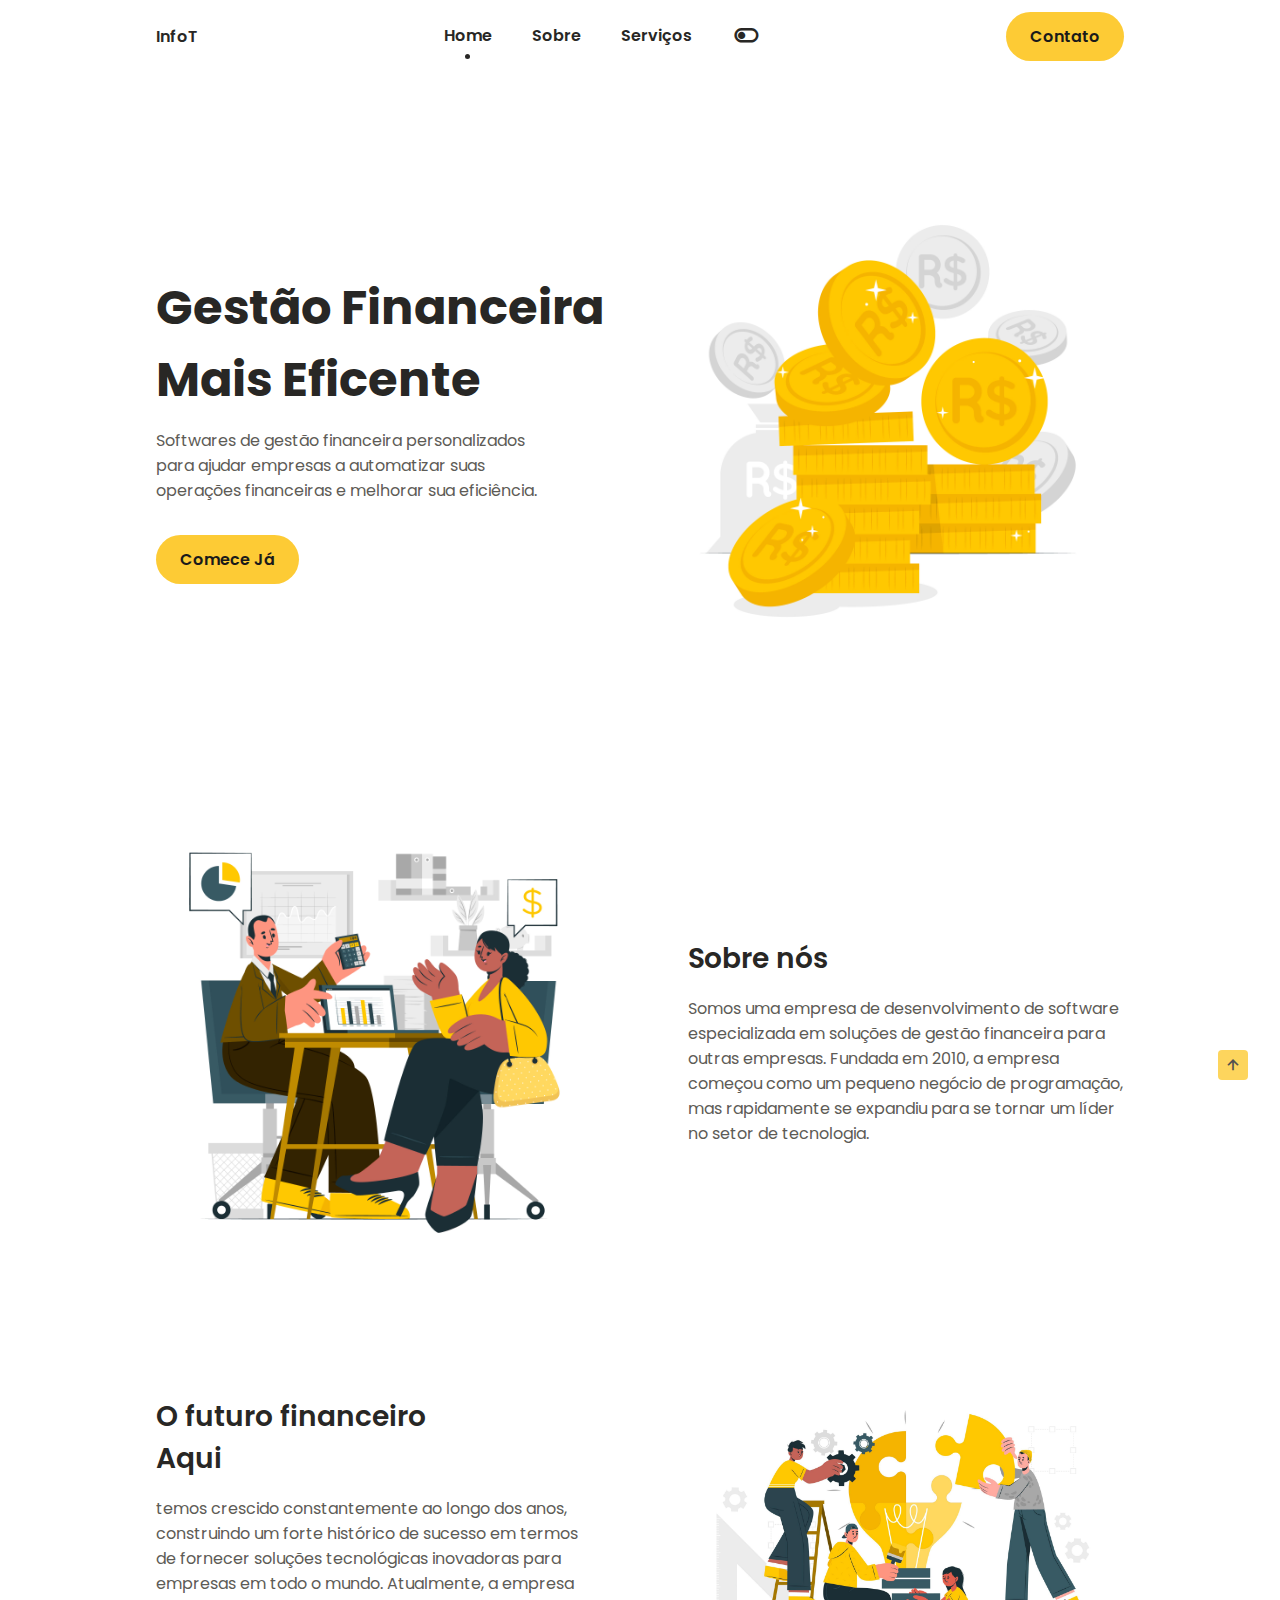
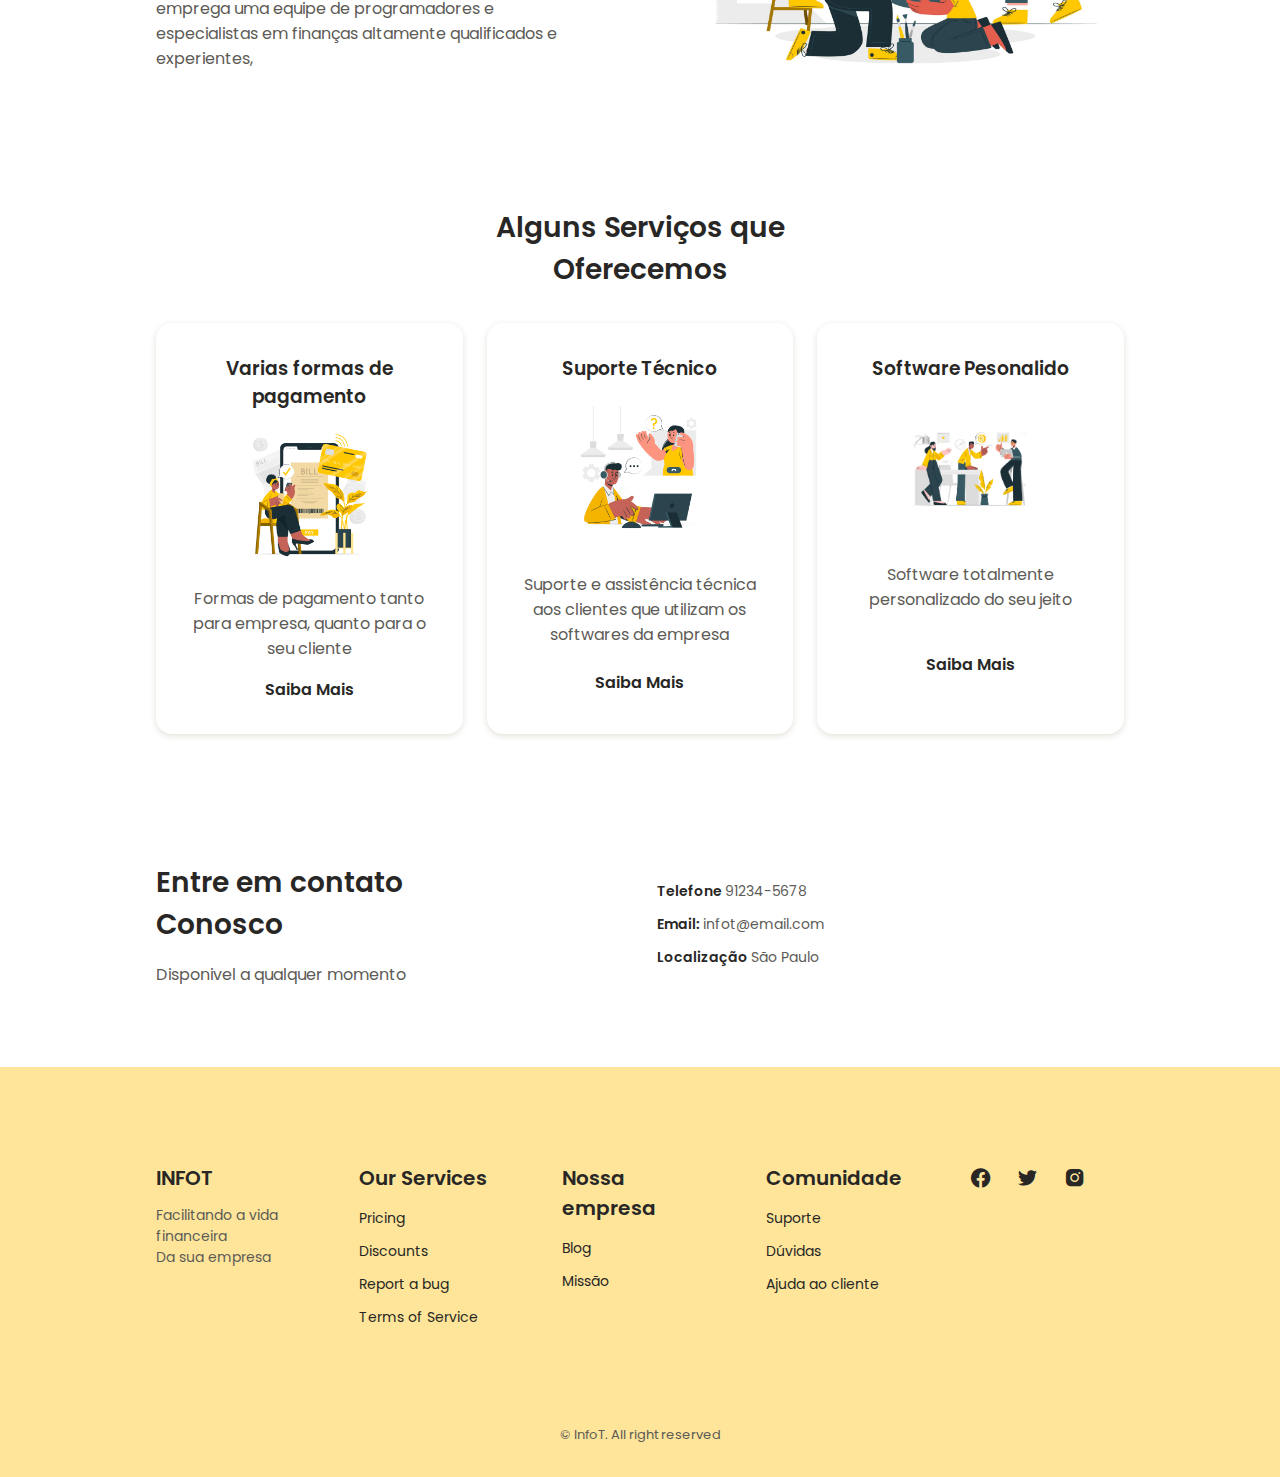
<file: Projeto INFOT- 3 semestre/index.html>
<!DOCTYPE html>
    <html lang="pt-br">
    <head>
        <meta charset="UTF-8">
        <meta name="viewport" content="width=device-width, initial-scale=1.0">

        <!--=============== BOXICONS ===============-->
        <link rel="stylesheet" href="https://cdn.jsdelivr.net/npm/boxicons@latest/css/boxicons.min.css">

        <!--=============== CSS ===============-->
        <link rel="stylesheet" href="assets/css/styles.css">

        <title>InfoT</title>
    </head>
    <body>
        <!--=============== HEADER ===============-->
        <header class="header" id="header">
            <nav class="nav container">
                <a href="#" class="nav__logo">InfoT</a>

                <div class="nav__menu" id="nav-menu">
                    <ul class="nav__list">
                        <li class="nav__item">
                            <a href="#home" class="nav__link active-link">Home</a>
                        </li>
                        <li class="nav__item">
                            <a href="#about" class="nav__link">Sobre</a>
                        </li>
                        <li class="nav__item">
                            <a href="#services" class="nav__link">Serviços</a>
                        </li>

                        <i class='bx bx-toggle-left change-theme' id="theme-button"></i>
                    </ul>
                </div>

                <div class="nav__toggle" id="nav-toggle">
                    <i class='bx bx-grid-alt'></i>
                </div>

                <a href="contact.html" class="button button__header">Contato</a>
            </nav>
        </header>

        <main class="main">
            <!--=============== HOME ===============-->
            <section class="home section" id="home">
                <div class="home__container container grid">
                    <img src="assets/img/moedas_real.jpg" class="svg__img svg__color home__img" viewBox="0 0 554 325" xmlns="http://www.w3.org/2000/svg">
                        
                    <div class="home__data">
                        <h1 class="home__title">Gestão Financeira<br> Mais Eficente</h1>
                        <p class="home__description">Softwares de gestão financeira personalizados para ajudar empresas a automatizar suas operações financeiras e melhorar sua eficiência.</p>

                        <a href="#" class="button">Comece Já</a>

                    </div>   
                </div>
            </section>

            <!--=============== ABOUT ===============-->
            <section class="about section container" id="about">
                <div class="about__container grid">
                    <div class="about__data">
                        <h2 class="section__title-center">Sobre nós</h2>
                        <p class="about__description">Somos uma empresa de desenvolvimento de software especializada em soluções de gestão financeira para outras empresas. Fundada em 2010, a empresa começou como um pequeno negócio de programação, mas rapidamente se expandiu para se tornar um líder no setor de tecnologia.
                        </p>
                    </div>

                    <img src="assets/img/negocios.jpg" class="svg__img svg__color about__img" viewBox="0 0 312 236" xmlns="http://www.w3.org/2000/svg">
 
                </div>
            </section>

            <!--=============== SECURITY ===============-->
            <section class="security section container">
                <div class="security__container grid">
                    <div class="security__data">
                        <h2 class="section__title-center">O futuro financeiro <br> Aqui</h2>
                        <p class="security__description">temos crescido constantemente ao longo dos anos, construindo um forte histórico de sucesso em termos de fornecer soluções tecnológicas inovadoras para empresas em todo o mundo. Atualmente, a empresa emprega uma equipe de programadores e especialistas em finanças altamente qualificados e experientes,
                        </p>
                    </div>

                    <img src="assets/img/lampada_ideia.jpg" class="svg__img svg__color" viewBox="0 0 312 221" xmlns="http://www.w3.org/2000/svg">
                        
                </div>
            </section>

            <!--=============== SERVICES ===============-->
            <section class="services section container" id="services">
                <h2 class="section__title">Alguns Serviços que <br> Oferecemos</h2>
                <div class="services__container grid">
                    <div class="services__data">
                        <h3 class="services__subtitle">Varias formas de pagamento</h3>
                        <img src="assets/img/cartão.jpg" class="svg__color services__img" viewBox="0 0 135 94" xmlns="http://www.w3.org/2000/svg">
                           
                        <p class="services__description">Formas de pagamento tanto para empresa, quanto para o seu cliente</p>
                        <div>
                            <a href="#" class="button button-link">Saiba Mais</a>
                        </div>
                    </div>

                    <div class="services__data">
                        <h3 class="services__subtitle">Suporte Técnico</h3>
                        <img src="assets/img/suporte.jpg" class="svg__color services__img" viewBox="0 0 129 94" xmlns="http://www.w3.org/2000/svg">
                            
                        <p class="services__description">Suporte e assistência técnica aos clientes que utilizam os softwares da empresa</p>
                        <div>
                            <a href="#" class="button button-link">Saiba Mais</a>
                        </div>
                    </div>

                    <div class="services__data">
                        <h3 class="services__subtitle">Software Pesonalido</h3>
                        <img src="assets/img/personalizado.jpg" class="svg__color services__img" viewBox="0 0 121 94" xmlns="http://www.w3.org/2000/svg">
                            
                        <p class="services__description">Software totalmente personalizado do seu jeito</p>
                        <div>
                            <a href="#" class="button button-link">Saiba Mais</a>
                        </div>
                    </div>
                </div>
            </section>


            <!--=============== CONTACT US ===============-->
            <section class="contact section container" id="contact">
                <div class="contact__container grid">
                    <div class="contact__content">
                        <h2 class="section__title-center">Entre em contato <br> Conosco</h2>
                        <p class="contact__description">Disponivel a qualquer momento</p>
                    </div>

                    <ul class="contact__content grid">
                        <li class="contact__address">Telefone <span class="contact__information">91234-5678</span></li>
                        <li class="contact__address">Email:  <span class="contact__information">infot@email.com</span></li>
                        <li class="contact__address">Localização <span class="contact__information">São Paulo</span></li>
                    </ul>

                </div>
            </section>
        </main>

        <!--=============== FOOTER ===============-->
        <footer class="footer section">
            <div class="footer__container container grid">
                <div class="footer__content">
                    <a href="#" class="footer__logo">INFOT</a>
                    <p class="footer__description">Facilitando a vida financeira <br> Da sua empresa</p>
                </div>

                <div class="footer__content">
                    <h3 class="footer__title">Our Services</h3>
                    <ul class="footer__links">
                        <li><a href="#" class="footer__link">Pricing </a></li>
                        <li><a href="#" class="footer__link">Discounts</a></li>
                        <li><a href="#" class="footer__link">Report a bug</a></li>
                        <li><a href="#" class="footer__link">Terms of Service</a></li>
                    </ul>
                </div>

                <div class="footer__content">
                    <h3 class="footer__title">Nossa empresa</h3>
                    <ul class="footer__links">
                        <li><a href="#" class="footer__link">Blog</a></li>
                        <li><a href="#" class="footer__link">Missão</a></li>
                    </ul>
                </div>

                <div class="footer__content">
                    <h3 class="footer__title">Comunidade</h3>
                    <ul class="footer__links">
                        <li><a href="#" class="footer__link">Suporte</a></li>
                        <li><a href="#" class="footer__link">Dúvidas</a></li>
                        <li><a href="#" class="footer__link">Ajuda ao cliente</a></li>
                    </ul>
                </div>

                <div class="footer__social">
                    <a href="#" class="footer__social-link"><i class='bx bxl-facebook-circle '></i></a>
                    <a href="#" class="footer__social-link"><i class='bx bxl-twitter'></i></a>
                    <a href="#" class="footer__social-link"><i class='bx bxl-instagram-alt'></i></a>
                </div>
            </div>

            <p class="footer__copy">&#169; InfoT. All right reserved</p>
        </footer>

        <!--=============== SCROLL UP ===============-->
        <a href="#" class="scrollup" id="scroll-up">
            <i class='bx bx-up-arrow-alt scrollup__icon'></i>
        </a>

        <!--=============== MAIN JS ===============-->
        <script src="assets/js/main.js"></script>
    </body>
</html>
</file>
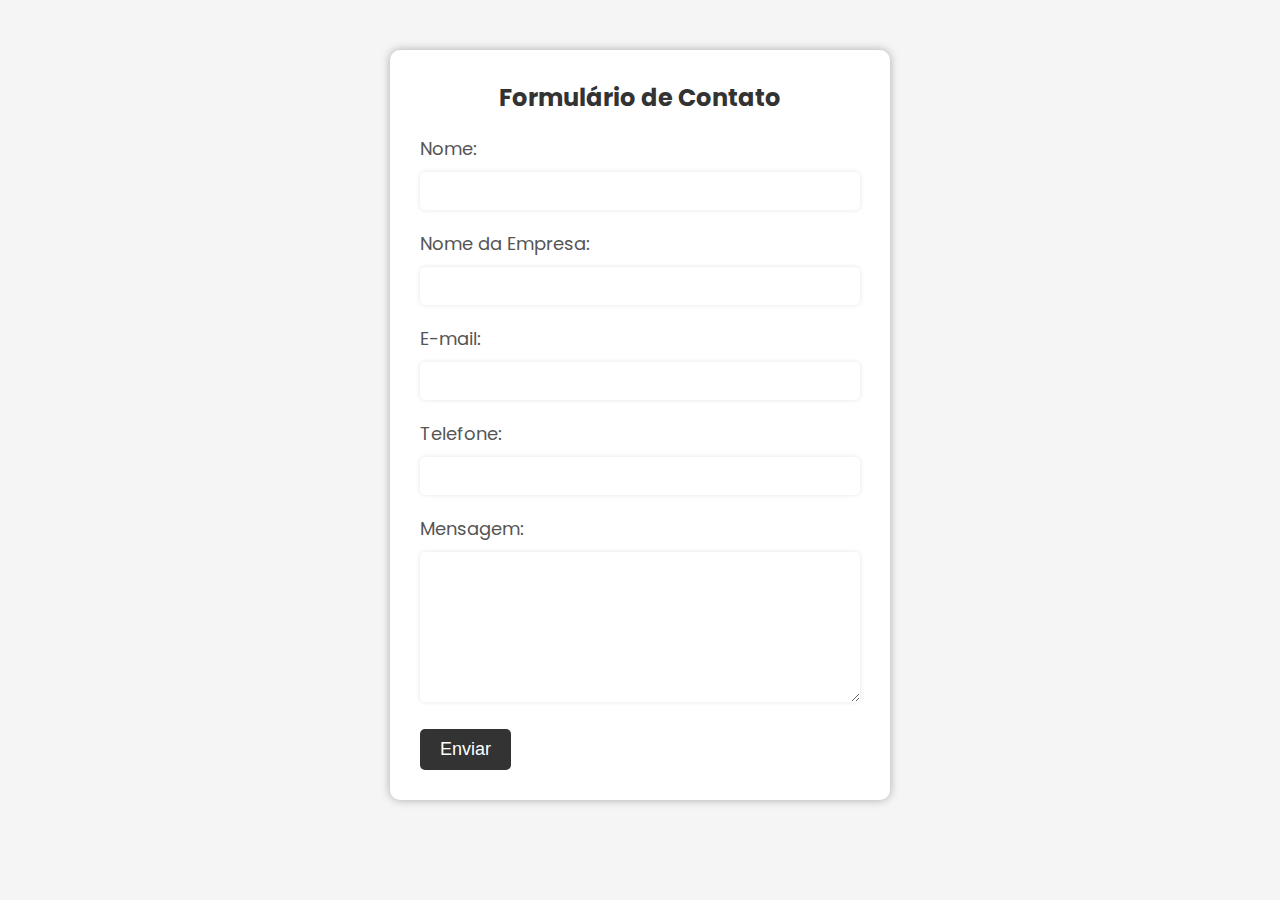
<file: Projeto INFOT- 3 semestre/contact.html>
<!DOCTYPE html>
<html lang="pt-br">
<head>
    <meta charset="UTF-8">
    <meta http-equiv="X-UA-Compatible" content="IE=edge">
    <meta name="viewport" content="width=device-width, initial-scale=1.0">
    <link rel="stylesheet" href="contato.css">
    <title>Document</title>
</head>
<body>
    <form>
        <h2>Formulário de Contato</h2>
        <div class="form-group">
          <label for="nome">Nome:</label>
          <input type="text" id="nome" name="nome" required>
        </div>
      
        <div class="form-group">
          <label for="empresa">Nome da Empresa:</label>
          <input type="text" id="empresa" name="empresa" required>
        </div>
      
        <div class="form-group">
          <label for="email">E-mail:</label>
          <input type="email" id="email" name="email" required>
        </div>
      
        <div class="form-group">
          <label for="telefone">Telefone:</label>
          <input type="tel" id="telefone" name="telefone" required>
        </div>
      
        <div class="form-group">
          <label for="mensagem">Mensagem:</label>
          <textarea id="mensagem" name="mensagem" required></textarea>
        </div>
      
        <button type="submit">Enviar</button>
      </form>
      
</body>
</html>
</file>
<file: Projeto INFOT- 3 semestre/assets/css/styles.css>
@import url("https://fonts.googleapis.com/css2?family=Poppins:wght@400;600;700&display=swap");
/*=============== VARIABLES CSS ===============*/
:root {
  --header-height: 3rem;
  /*========== Colors ==========*/
  --hue: 45;
  --sat: 98%;
  --first-color: hsl(var(--hue), var(--sat), 60%);
  --first-color-light: hsl(var(--hue), var(--sat), 85%);
  --first-color-lighten: hsl(var(--hue), var(--sat), 80%);
  --first-color-alt: hsl(var(--hue), var(--sat), 53%);
  --title-color: hsl(var(--hue), 4%, 15%);
  --text-color: hsl(var(--hue), 4%, 35%);
  --text-color-light: hsl(var(--hue), 4%, 65%);
  --body-color: hsl(var(--hue), 0%, 100%);
  --container-color: #FFF;
  --scroll-bar-color: hsl(var(--hue), 4%, 85%);
  --scroll-thumb-color: hsl(var(--hue), 4%, 75%);
  /*========== Font and typography ==========*/
  --body-font: 'Poppins', sans-serif;
  --biggest-font-size: 2rem;
  --h2-font-size: 1.25rem;
  --h3-font-size: 1.125rem;
  --normal-font-size: .938rem;
  --small-font-size: .813rem;
  --smaller-font-size: .75rem;
  /*========== Font weight ==========*/
  --font-semi-bold: 600;
  --font-bold: 700;
  /*========== Margenes ==========*/
  --mb-0-5: .5rem;
  --mb-0-75: .75rem;
  --mb-1: 1rem;
  --mb-1-5: 1.5rem;
  --mb-2: 2rem;
  /*========== z index ==========*/
  --z-tooltip: 10;
  --z-fixed: 100;
}

@media screen and (min-width: 968px) {
  :root {
    --biggest-font-size: 3rem;
    --h2-font-size: 1.75rem;
    --h3-font-size: 1.25rem;
    --normal-font-size: 1rem;
    --small-font-size: .875rem;
    --smaller-font-size: .813rem;
  }
}

/*=============== BASE ===============*/
*, ::before, ::after {
  box-sizing: border-box;
  padding: 0;
  margin: 0;
}

html {
  scroll-behavior: smooth;
}

body {
  margin: var(--header-height) 0 0 0;
  font-family: var(--body-font);
  font-size: var(--normal-font-size);
  background-color: var(--body-color);
  color: var(--text-color);
  transition: .5s;
}

h1, h2, h3 {
  font-weight: var(--font-semi-bold);
  color: var(--title-color);
  line-height: 1.5;
}

ul {
  list-style: none;
}

a {
  text-decoration: none;
}

img {
  max-width: 100%;
  height: auto;
}

/*=============== THEME ===============*/
/*========== Variables Dark theme ==========*/
body.dark-theme {
  --first-color-light: hsl(var(--hue), var(--sat), 75%);
  --title-color: hsl(var(--hue), 4%, 95%);
  --text-color: hsl(var(--hue), 4%, 80%);
  --body-color: hsl(var(--hue), 8%, 13%);
  --container-color: hsl(var(--hue), 8%, 16%);
  --scroll-bar-color: hsl(var(--hue), 4%, 32%);
  --scroll-thumb-color: hsl(var(--hue), 4%, 24%);
}

/*========== Button Dark/Light ==========*/
.change-theme {
  position: absolute;
  right: 1.5rem;
  top: 2.2rem;
  color: var(--title-color);
  font-size: 1.8rem;
  cursor: pointer;
}

.dark-theme .footer {
  background-color: var(--container-color);
}

/*=============== REUSABLE CSS CLASSES ===============*/
.section {
  padding: 4.5rem 0 1rem;
}

.section__title, .section__title-center {
  font-size: var(--h2-font-size);
  color: var(--title-color);
  text-align: center;
  margin-bottom: var(--mb-1);
}

.svg__color {
  fill: var(--first-color);
}

.svg__blob {
  fill: var(--first-color-light);
}

.svg__img {
  width: 300px;
  justify-self: center;
}

/*=============== LAYOUT ===============*/
.container {
  max-width: 968px;
  margin-left: var(--mb-1-5);
  margin-right: var(--mb-1-5);
}

.grid {
  display: grid;
  gap: 1.5rem;
}

/*=============== HEADER ===============*/
.header {
  width: 100%;
  background-color: var(--body-color);
  position: fixed;
  top: 0;
  left: 0;
  z-index: var(--z-fixed);
  transition: .5s;
}

/*=============== NAV ===============*/
.nav {
  height: var(--header-height);
  display: flex;
  justify-content: space-between;
  align-items: center;
}

@media screen and (max-width: 767px) {
  .nav__menu {
    position: fixed;
    background-color: var(--container-color);
    box-shadow: 0 0 4px rgba(0, 0, 0, 0.1);
    padding: 2.5rem 0;
    width: 90%;
    top: -100%;
    left: 0;
    right: 0;
    margin: 0 auto;
    transition: .4s;
    border-radius: 2rem;
    z-index: var(--z-fixed);
  }
}

.nav__list {
  display: flex;
  flex-direction: column;
  align-items: center;
  row-gap: 1.5rem;
}

.nav__link, .nav__logo, .nav__toggle {
  color: var(--title-color);
  font-weight: var(--font-semi-bold);
}

.nav__toggle {
  font-size: 1.3rem;
  cursor: pointer;
}

/* Show menu */
.show-menu {
  top: calc(var(--header-height) + 1rem);
}

/* Active link */
.active-link {
  position: relative;
}

.active-link::before {
  content: '';
  position: absolute;
  bottom: -.75rem;
  left: 45%;
  width: 5px;
  height: 5px;
  background-color: var(--title-color);
  border-radius: 50%;
}

/* Change background header */
.scroll-header {
  box-shadow: 0 1px 4px rgba(0, 0, 0, 0.1);
}

/*=============== HOME ===============*/
.home__container {
  row-gap: 3rem;
}

.home__title {
  font-size: var(--biggest-font-size);
  font-weight: var(--font-bold);
  margin-bottom: var(--mb-0-75);
}

.home__description {
  margin-bottom: var(--mb-2);
}

/*=============== BUTTONS ===============*/
.button {
  display: inline-block;
  background-color: var(--first-color);
  color: #1A1A1A;
  padding: .75rem 1.5rem;
  border-radius: 3rem;
  font-weight: var(--font-semi-bold);
  transition: .3s;
}

.button:hover {
  background-color: var(--first-color-alt);
}

.button__header {
  display: none;
}

.button-link {
  background: none;
  padding: 0;
  color: var(--title-color);
}

.button-link:hover {
  background-color: transparent;
}

.button-flex {
  display: inline-flex;
  align-items: center;
  column-gap: .25rem;
  padding: .75rem 1rem;
}

.button__icon {
  font-size: 1.5rem;
}

/*=============== ABOUT ===============*/
.about__container {
  gap: 2.5rem;
}

.about__data {
  text-align: center;
}

/*=============== SECURITY ===============*/
.security__container {
  gap: 2.5rem;
}

.security__data {
  text-align: center;
}

/*=============== SERVICES ===============*/
.services__container {
  padding-top: 1rem;
}

.services__data {
  display: grid;
  row-gap: 1rem;
  background-color: var(--container-color);
  box-shadow: 0px 2px 6px hsla(var(--hue), 100%, 15%, 0.15);
  padding: 2rem 1.5rem;
  border-radius: 1rem;
  text-align: center;
}

.services__img {
  width: 135px;
  justify-self: center;
  margin-bottom: var(--mb-0-5);
}

/*=============== CONTACT ===============*/
.contact__container {
  padding-bottom: 3rem;
}

.contact__description {
  text-align: center;
}

.contact__content {
  row-gap: .75rem;
}

.contact__address {
  font-size: var(--small-font-size);
  font-weight: var(--font-semi-bold);
  color: var(--title-color);
}

.contact__information {
  font-weight: initial;
  color: var(--text-color);
}

/*=============== FOOTER ===============*/
.footer {
  background-color: var(--first-color-lighten);
  padding-bottom: 2rem;
}

.footer__container {
  row-gap: 2rem;
}

.footer__logo, .footer__title {
  font-size: var(--h3-font-size);
  margin-bottom: var(--mb-0-75);
}

.footer__logo {
  display: inline-block;
  font-weight: var(--font-semi-bold);
  color: var(--title-color);
}

.footer__description, .footer__link {
  font-size: var(--small-font-size);
}

.footer__links {
  display: grid;
  row-gap: .5rem;
}

.footer__link {
  color: var(--title-color);
}

.footer__social {
  display: flex;
  column-gap: 1.5rem;
}

.footer__social-link {
  font-size: 1.25rem;
  color: var(--title-color);
}

.footer__copy {
  margin-top: 6rem;
  text-align: center;
  font-size: var(--smaller-font-size);
  color: var(--text-color);
}

/*=============== SCROLL UP ===============*/
.scrollup {
  position: fixed;
  background: var(--first-color);
  right: 1rem;
  bottom: -20%;
  display: inline-flex;
  padding: .3rem;
  border-radius: .25rem;
  z-index: var(--z-tooltip);
  opacity: .8;
  transition: .4s;
}

.scrollup:hover {
  background-color: var(--first-color);
  opacity: 1;
}

.scrollup__icon {
  font-size: 1.25rem;
  color: var(--title-color);
}

/* Show Scroll Up*/
.show-scroll {
  bottom: 3rem;
}

/*=============== SCROLL BAR ===============*/
::-webkit-scrollbar {
  width: .6rem;
  border-radius: .5rem;
  background-color: var(--scroll-bar-color);
}

::-webkit-scrollbar-thumb {
  background-color: var(--scroll-thumb-color);
  border-radius: .5rem;
}

::-webkit-scrollbar-thumb:hover {
  background-color: var(--text-color-light);
}

/*=============== MEDIA QUERIES ===============*/
/* For small devices */
@media screen and (max-width: 360px) {
  .svg__img {
    width: 100%;
  }
  .section {
    padding: 3.5rem 0 1rem;
  }
  .services__img {
    width: 100px;
  }
  .app__buttons {
    grid-template-columns: max-content;
  }
}

/* For medium devices */
@media screen and (min-width: 576px) {
  .svg__img {
    width: 100%;
  }
  .section__title-center {
    text-align: initial;
  }
  .home__container,
  .about__container,
  .security__container,
  .services__container,
  .app__container,
  .contact__container,
  .footer__container {
    grid-template-columns: repeat(2, 1fr);
  }
  .home__img {
    order: 1;
  }
  .home__container,
  .about__container,
  .security__container,
  .app__container,
  .contact__container {
    align-items: center;
  }
  .about__data,
  .security__data,
  .app__data,
  .contact__description {
    text-align: initial;
  }
  .about__img,
  .app__img {
    order: -1;
  }
}

@media screen and (min-width: 767px) {
  body {
    margin: 0;
  }
  .section {
    padding: 6rem 0 2rem;
  }
  .nav {
    height: calc(var(--header-height) + 1.5rem);
  }
  .nav__list {
    flex-direction: row;
    column-gap: 2.5rem;
  }
  .nav__toggle {
    display: none;
  }
  .change-theme {
    position: initial;
  }
  .home__container {
    padding: 6rem 0 2rem;
  }
  .app__buttons {
    justify-content: initial;
  }
}

/* For large devices */
@media screen and (min-width: 968px) {
  .button__header {
    display: block;
  }
  .svg__img {
    width: 470px;
  }
  .about__container,
  .security__container,
  .app__container,
  .contact__container {
    column-gap: 6rem;
  }
  .services__container {
    grid-template-columns: repeat(3, 1fr);
  }
  .contact__container {
    grid-template-columns: 3fr 1.5fr 1.25fr;
  }
  .footer__container {
    grid-template-columns: repeat(5, 1fr);
  }
  .footer__social {
    align-items: flex-start;
  }
  .footer__social-link {
    font-size: 1.45rem;
  }
}

@media screen and (min-width: 1024px) {
  .container {
    margin-left: auto;
    margin-right: auto;
  }
  .home__img {
    width: 540px;
  }
  .home__description {
    padding-right: 5rem;
  }
  .footer__container {
    column-gap: 3rem;
  }
  .scrollup {
    right: 2rem;
  }
}
</file>
<file: Projeto INFOT- 3 semestre/contato.css>
@import url("https://fonts.googleapis.com/css2?family=Poppins:wght@400;600;700&display=swap");
* {
    box-sizing: border-box;
    margin: 0;
    padding: 0;
  }
  
  body {
    background-color: #f5f5f5;
    font-family: 'Poppins';
  }
  
  form {
    max-width: 500px;
    margin: 50px auto;
    padding: 30px;
    background-color: #fff;
    border-radius: 10px;
    box-shadow: 0 0 10px rgba(0, 0, 0, 0.3);
  }
  
  h2 {
    text-align: center;
    margin-bottom: 20px;
    color: #333;
  }
  
  .form-group {
    margin-bottom: 20px;
  }
  
  label {
    display: block;
    font-size: 18px;
    margin-bottom: 10px;
    color: #555;
  }
  
  input[type="text"],
  input[type="email"],
  input[type="tel"],
  textarea {
    width: 100%;
    padding: 10px;
    font-size: 16px;
    border-radius: 5px;
    border: none;
    box-shadow: 0 0 5px rgba(0, 0, 0, 0.1);
  }
  
  textarea {
    height: 150px;
  }
  
  button[type="submit"] {
    background-color: #333;
    color: #fff;
    padding: 10px 20px;
    border: none;
    border-radius: 5px;
    font-size: 18px;
    cursor: pointer;
    transition: background-color 0.3s ease-in-out;
  }
  
  button[type="submit"]:hover {
    background-color: #555;
  }
  
  @media screen and (max-width: 480px) {
    form {
      padding: 20px;
    }
  
    input,
    textarea,
    button {
      font-size: 14px;
    }
  }
</file>
